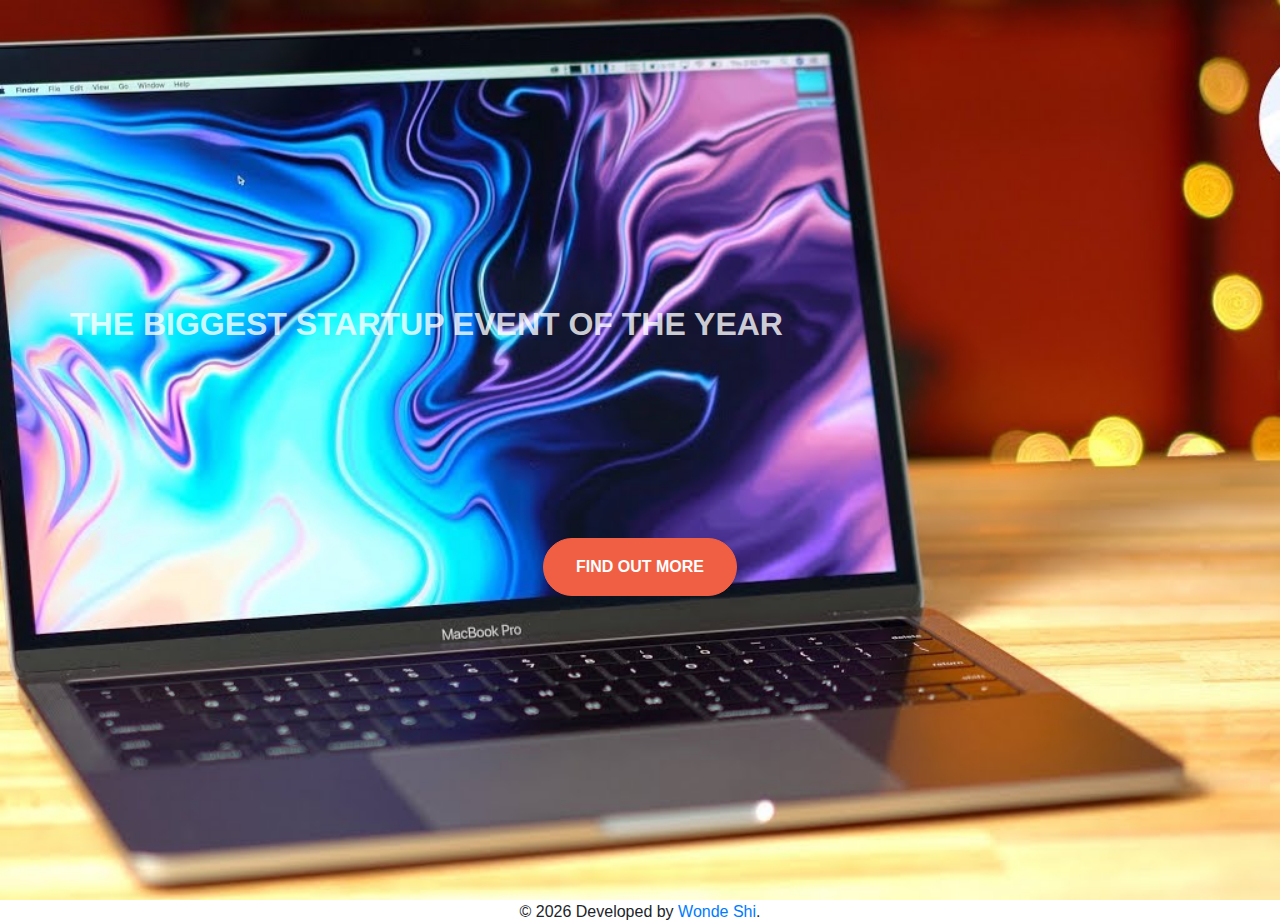
<file: index.html>
<!DOCTYPE html>
<html>
<head>
	<meta charset="utf-8">
    <title>Start up Project</title>
    <link rel="stylesheet" href="https://stackpath.bootstrapcdn.com/bootstrap/4.3.1/css/bootstrap.min.css" integrity="sha384-ggOyR0iXCbMQv3Xipma34MD+dH/1fQ784/j6cY/iJTQUOhcWr7x9JvoRxT2MZw1T" crossorigin="anonymous">

    <link rel="stylesheet" type="text/css" href="main.css">

	
	
</head>
<body>
	<header class="startup text-center text-white d-flex">
		<div class="container my-auto"> 
			<div class='row'>
				<div cclass = "col-lg-12 my-auto">
					<h1 class = "faded">
						<strong>THE BIGGEST STARTUP EVENT OF THE YEAR</strong>
					</h1>
				</div>
				<hr>
				<div class = "col-lg-12 my-auto">
				<a href="registration.html" class="btn btn-primary btn-xl ">Find Out More</a>
				</div>
			</div>	
		
		</div>
	</header>

	<footer class="footer" >
            <div class="container">
                <div class="copyright">
                    &copy;
                    <script>
                        document.write(new Date().getFullYear())
                    </script> Developed by
                    <a class="gold" href="#" target="_blank">Wonde Shi</a>.
                </div>
            </div>
 </footer>
	<script src="https://code.jquery.com/jquery-3.3.1.slim.min.js" integrity="sha384-q8i/X+965DzO0rT7abK41JStQIAqVgRVzpbzo5smXKp4YfRvH+8abtTE1Pi6jizo" crossorigin="anonymous"></script>
	<script src="https://cdnjs.cloudflare.com/ajax/libs/popper.js/1.14.7/umd/popper.min.js" integrity="sha384-UO2eT0CpHqdSJQ6hJty5KVphtPhzWj9WO1clHTMGa3JDZwrnQq4sF86dIHNDz0W1" crossorigin="anonymous"></script>
	<script src="https://stackpath.bootstrapcdn.com/bootstrap/4.3.1/js/bootstrap.min.js" integrity="sha384-JjSmVgyd0p3pXB1rRibZUAYoIIy6OrQ6VrjIEaFf/nJGzIxFDsf4x0xIM+B07jRM" crossorigin="anonymous"></script>
</body>
</html>
</file>
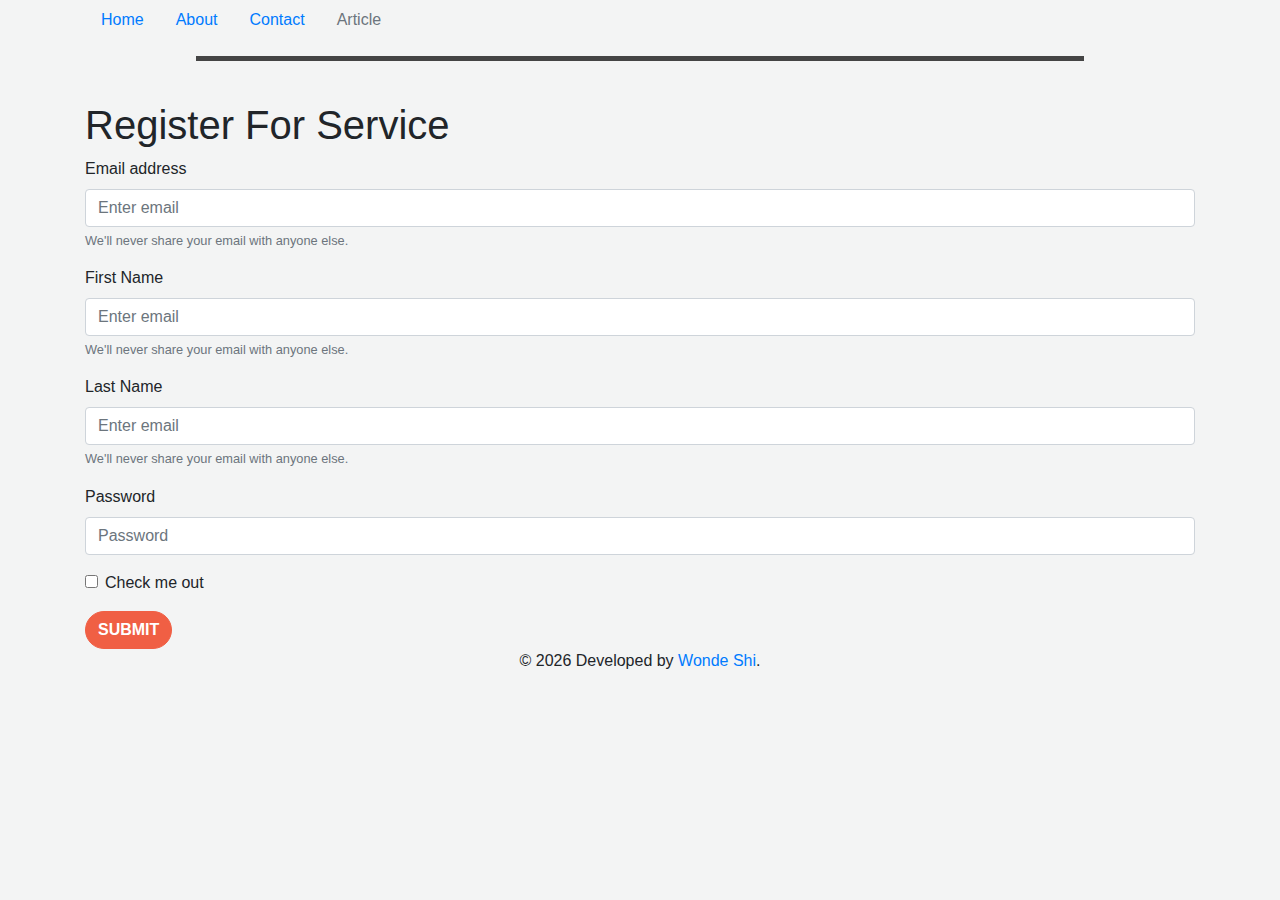
<file: registration.html>
<!DOCTYPE html>
<html>
<head>
  <meta charset="utf-8">
    <title>Start up Project</title>
    <link rel="stylesheet" href="https://stackpath.bootstrapcdn.com/bootstrap/4.3.1/css/bootstrap.min.css" integrity="sha384-ggOyR0iXCbMQv3Xipma34MD+dH/1fQ784/j6cY/iJTQUOhcWr7x9JvoRxT2MZw1T" crossorigin="anonymous">

    <link rel="stylesheet" type="text/css" href="main.css">
<style>
 body{
  background: #F3F4F4;
 }

</style>
  
  
</head>
<body>
  <div class="container"> 

    <ul class="nav">
      <li class="nav-item">
        <a class="nav-link active" href="index.html">Home</a>
      </li>
      <li class="nav-item">
        <a class="nav-link" href="#">About</a>
      </li>
      <li class="nav-item">
        <a class="nav-link" href="#">Contact </a>
      </li>
      <li class="nav-item">
        <a class="nav-link disabled" href="#" tabindex="-1" aria-disabled="true">Article</a>
      </li>
  </ul>
  <hr Style= " text-align:center; max-width: 80% ; border-width: 5px ;border-color: #444" >
  
  <br>
  <H1> Register For Service </H1>

<form>
  <div class="form-group">
    <label for="exampleInputEmail1">Email address</label>
    <input type="email" class="form-control" id="exampleInputEmail1" aria-describedby="emailHelp" placeholder="Enter email">
    <small id="emailHelp" class="form-text text-muted">We'll never share your email with anyone else.</small>
  </div>
  <div class="form-group">
    <label for="exampleInputEmail1">First Name </label>
    <input type="email" class="form-control" id="exampleInputEmail1" aria-describedby="emailHelp" placeholder="Enter email">
    <small id="emailHelp" class="form-text text-muted">We'll never share your email with anyone else.</small>
  </div>
  <div class="form-group">
    <label for="exampleInputEmail1">Last Name</label>
    <input type="email" class="form-control" id="exampleInputEmail1" aria-describedby="emailHelp" placeholder="Enter email">
    <small id="emailHelp" class="form-text text-muted">We'll never share your email with anyone else.</small>
  </div>
  <div class="form-group">
    <label for="exampleInputPassword1">Password</label>
    <input type="password" class="form-control" id="exampleInputPassword1" placeholder="Password">
  </div>
  <div class="form-group form-check">
    <input type="checkbox" class="form-check-input" id="exampleCheck1">
    <label class="form-check-label" for="exampleCheck1">Check me out</label>
  </div>
  <button type="submit" class="btn btn-primary">Submit</button>
</form>

</div>

<footer class="footer" >
            <div class="container">
                <div class="copyright">
                    &copy;
                    <script>
                        document.write(new Date().getFullYear())
                    </script> Developed by
                    <a class="gold" href="#" target="_blank">Wonde Shi</a>.
                </div>
            </div>
        </footer>
  <script src="https://code.jquery.com/jquery-3.3.1.slim.min.js" integrity="sha384-q8i/X+965DzO0rT7abK41JStQIAqVgRVzpbzo5smXKp4YfRvH+8abtTE1Pi6jizo" crossorigin="anonymous"></script>
  <script src="https://cdnjs.cloudflare.com/ajax/libs/popper.js/1.14.7/umd/popper.min.js" integrity="sha384-UO2eT0CpHqdSJQ6hJty5KVphtPhzWj9WO1clHTMGa3JDZwrnQq4sF86dIHNDz0W1" crossorigin="anonymous"></script>
  <script src="https://stackpath.bootstrapcdn.com/bootstrap/4.3.1/js/bootstrap.min.js" integrity="sha384-JjSmVgyd0p3pXB1rRibZUAYoIIy6OrQ6VrjIEaFf/nJGzIxFDsf4x0xIM+B07jRM" crossorigin="anonymous"></script>
</body>
</html>
</file>
<file: main.css>
body,
html {
  width: 100%;
  height: 100%; 
}

body {
  font-family: 'Montserrat', sans-serif;
}

hr {
  max-width: 65px;
  border-width: 3px;
  border-color: #444; 
}

.faded {
  color: rgba(255, 255, 255, 0.8); 
}

header.startup {
  background-position: center;
  background-image: url("computer.jpg");
  background-size: cover;
  height: 100%;
}

header.startup hr {
  margin-top: 200px;
  margin-bottom: 30px; 
}

header.startup h1 {
  font-size: 2rem; 
}

.btn {
  font-weight: 700;
  text-transform: uppercase;
  border-radius: 300px;
  font-family: 'Montserrat', sans-serif;
}

.btn-xl {
  padding: 1rem 2rem; 
}

.btn-primary {
  background-color: #F05F44;
  border-color: #F05F44; }

.btn-primary:hover {
  background-color: #ee4b08;
  border-color: #ee4b08;
  border-width: 5px;
  cursor: pointer;
}
footer{
	margin-top: 20px,
	possition: center;
	text-align: center;
	text-sizing:20px;
}
</file>
